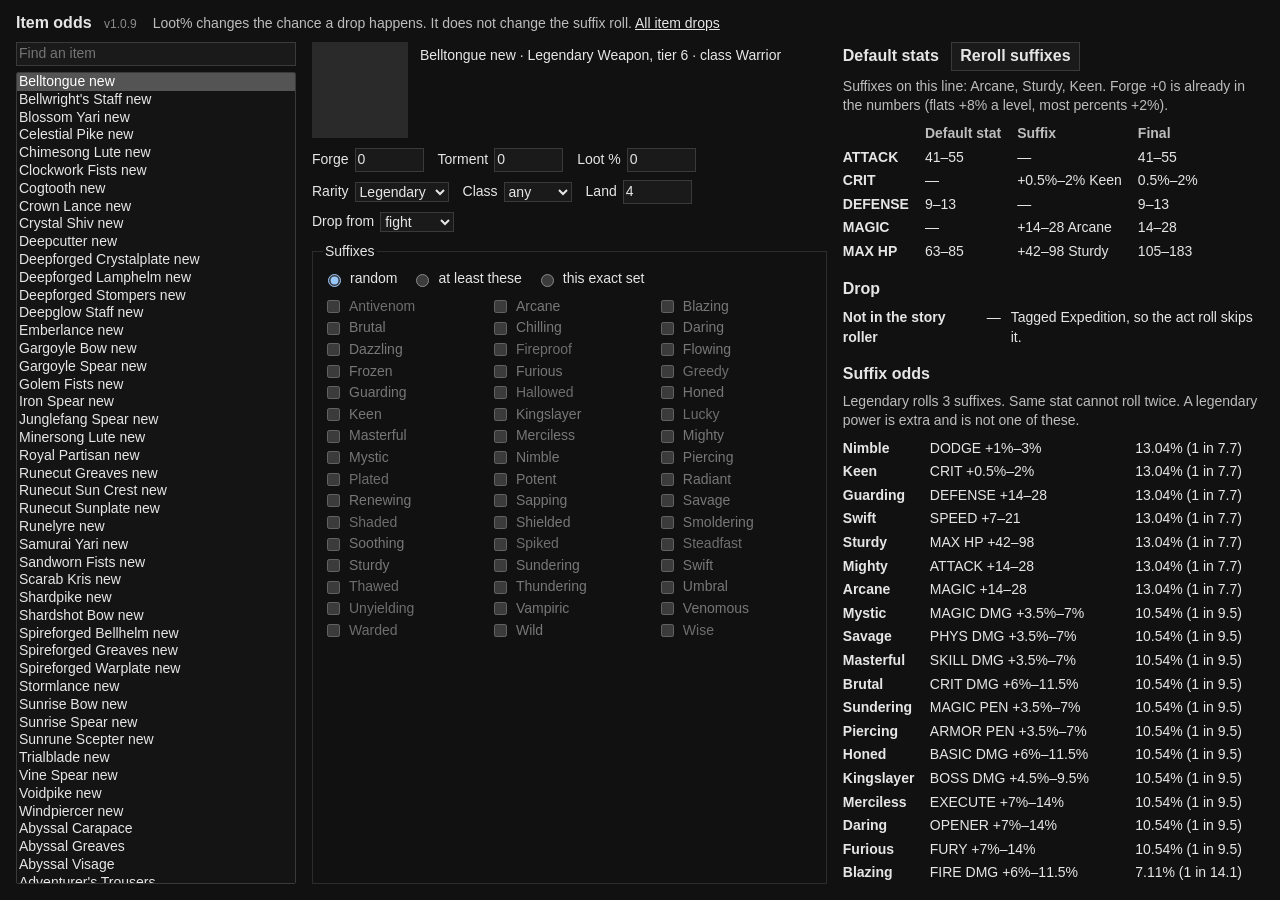
<file: index.html>
<!DOCTYPE html>
<html lang="en">
<head>
  <meta charset="utf-8">
  <title>Item odds</title>
  <link rel="stylesheet" href="styles.css?v=4">
</head>
<body>
  <header class="top">
    <h1>Item odds <span class="version">v1.0.9</span></h1>
    <p class="note">Loot% changes the chance a drop happens. It does not change the suffix roll. <a href="drops.html">All item drops</a></p>
  </header>

  <main class="board">
    <section class="picker">
      <input id="search" type="search" placeholder="Find an item" autocomplete="off">
      <select id="list" size="16"></select>
    </section>

    <section class="work">
      <div class="identity">
        <canvas id="sprite" width="16" height="16"></canvas>
        <div id="meta"></div>
      </div>

      <div class="fields">
        <label>Forge <input id="forge" type="number" min="0" max="10" value="0"></label>
        <label id="tormentField">Torment <input id="torment" type="number" min="0" max="9999" value="0"></label>
        <label id="blightField" hidden>Blightforged <input id="blight" type="checkbox"> <span id="blightNote"></span></label>
        <label>Loot % <input id="loot" type="number" min="0" max="100" value="0" step="1"></label>
        <label>Rarity
          <select id="rarity"></select>
        </label>
        <label>Class
          <select id="class"></select>
        </label>
        <label>Land
          <input id="land" type="number" min="1" max="10" value="4">
        </label>
        <label>Drop from
          <select id="source">
            <option value="fight">fight</option>
            <option value="elite">elite</option>
            <option value="boss">boss</option>
            <option value="treasure">treasure</option>
          </select>
        </label>
      </div>

      <p id="blightDisclaimer" class="disclaimer" hidden>Blightforged items' stats may be lower than the lowest displayed here. This is because blightforged multiplier varies, highest is 1.7x</p>

      <fieldset class="suffixes">
        <legend>Suffixes</legend>
        <div class="modes">
          <label><input type="radio" name="mode" value="random" checked> random</label>
          <label><input type="radio" name="mode" value="atleast"> at least these</label>
          <label><input type="radio" name="mode" value="exact"> this exact set</label>
        </div>
        <div id="affixes"></div>
      </fieldset>
    </section>

    <section class="readout">
      <div class="panel">
        <h2>Default stats <button type="button" id="reroll">Reroll suffixes</button></h2>
        <div id="stats"></div>
      </div>
      <div class="panel">
        <h2>Drop</h2>
        <div id="drop"></div>
      </div>
      <div class="panel odds">
        <h2>Suffix odds</h2>
        <div id="suffix"></div>
      </div>
    </section>
  </main>

  <script src="catalog.js"></script>
  <script src="app.js?v=6"></script>
</body>
</html>
</file>
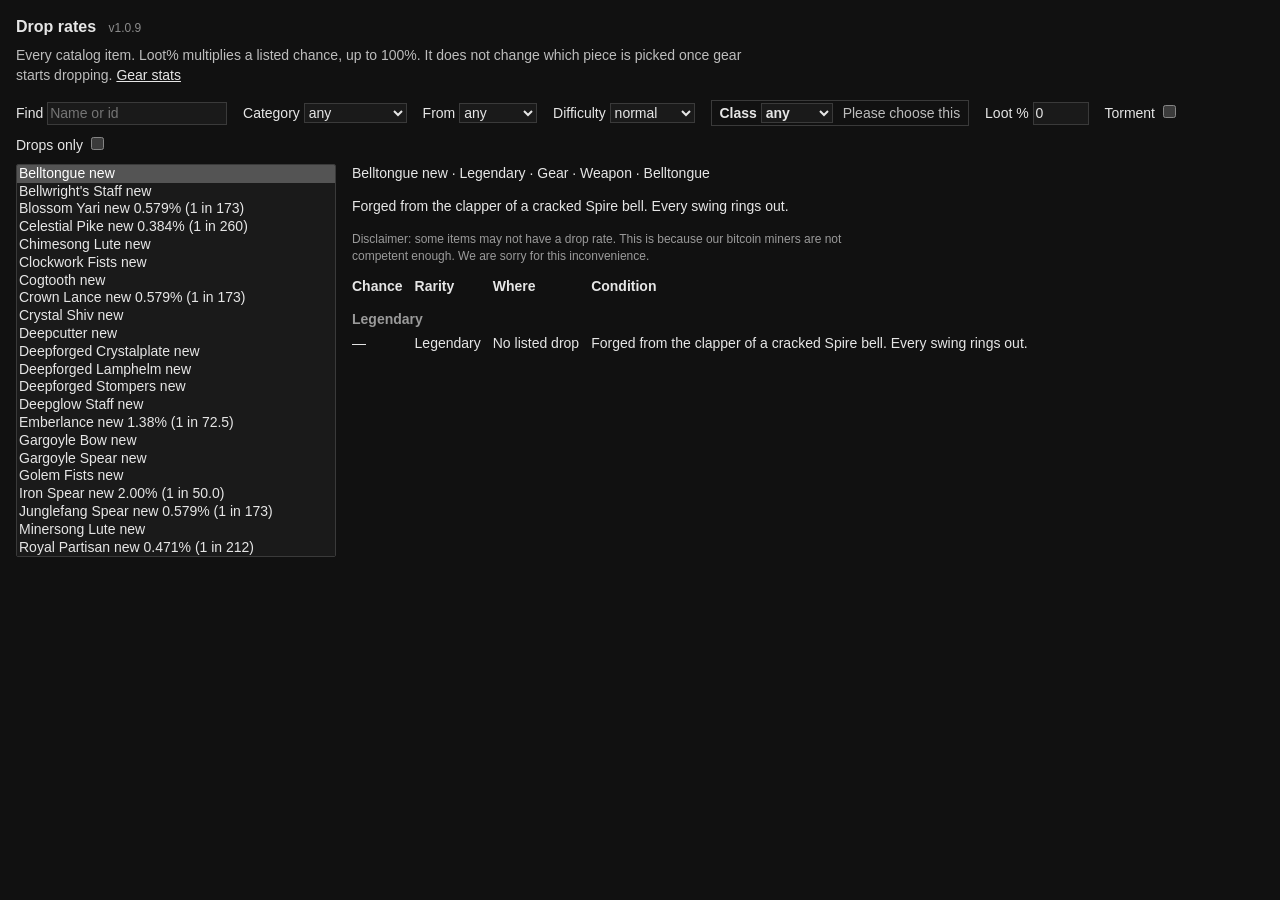
<file: drops.html>
<!DOCTYPE html>
<html lang="en">
<head>
  <meta charset="utf-8">
  <title>Drop rates</title>
  <link rel="stylesheet" href="drops.css?v=1">
</head>
<body>
  <h1>Drop rates <span class="version">v1.0.9</span></h1>
  <p class="note">Every catalog item. Loot% multiplies a listed chance, up to 100%. It does not change which piece is picked once gear starts dropping. <a href="index.html">Gear stats</a></p>

  <div class="fields">
    <label>Find <input id="search" type="search" placeholder="Name or id" autocomplete="off"></label>
    <label>Category <select id="category"></select></label>
    <label>From
      <select id="source">
        <option value="any">any</option>
        <option value="fight">fight</option>
        <option value="elite">elite</option>
        <option value="miniboss">miniboss</option>
        <option value="boss">boss</option>
        <option value="secret">secret</option>
        <option value="treasure">treasure</option>
      </select>
    </label>
    <label>Difficulty <select id="difficulty"></select></label>
    <label id="classField" class="pick">Class <select id="class"></select> <span>Please choose this</span></label>
    <label>Loot % <input id="loot" type="number" min="0" max="100" value="0" step="1"></label>
    <label>Torment <input id="torment" type="checkbox"></label>
    <label>Drops only <input id="dropsOnly" type="checkbox"></label>
  </div>

  <div class="wrap">
    <select id="list" size="22"></select>
    <div>
      <div id="meta"></div>
      <div id="rows"></div>
    </div>
  </div>

  <script src="drops-data.js"></script>
  <script src="drops.js"></script>
</body>
</html>
</file>
<file: styles.css>
:root { color-scheme: dark; }
[hidden] { display: none !important; }

body {
  font: 14px/1.4 ui-sans-serif, sans-serif;
  margin: 0;
  height: 100vh;
  display: flex;
  flex-direction: column;
  color: #e6e6e6;
  background: #111;
  overflow: hidden;
}

.top {
  display: flex;
  align-items: baseline;
  gap: 16px;
  padding: 12px 16px 8px;
}
h1, h2 { font-size: 16px; font-weight: 600; margin: 0; }
.version { font-size: 12px; font-weight: 400; color: #8d8d8d; margin-left: 8px; }
h2 button { margin-left: 8px; }
.note { color: #bdbdbd; margin: 0; }
a { color: #e6e6e6; }
.disclaimer { margin: 8px 0 0; font-size: 12px; color: #9a9a9a; }

.board {
  flex: 1;
  min-height: 0;
  display: grid;
  grid-template-columns: 280px minmax(460px, 1.1fr) minmax(380px, 0.9fr);
  gap: 16px;
  padding: 0 16px 16px;
}
.picker, .work, .readout {
  min-height: 0;
  min-width: 0;
  display: flex;
  flex-direction: column;
}

input, select, button {
  font: inherit;
  color: inherit;
  background: #1a1a1a;
  border: 1px solid #3a3a3a;
}
button { padding: 2px 8px; }
button:disabled { color: #777; }

#search { width: 100%; box-sizing: border-box; }
#list {
  width: 100%;
  margin-top: 6px;
  flex: 1;
  min-height: 0;
  background: #141414;
}

.identity {
  display: flex;
  gap: 12px;
  align-items: flex-start;
}
#sprite {
  image-rendering: pixelated;
  background: #2a2a2a;
  width: 96px;
  height: 96px;
  flex: none;
}
#meta { padding-top: 4px; }

.fields {
  display: flex;
  flex-wrap: wrap;
  gap: 8px 14px;
  margin-top: 10px;
}
.fields label, .modes label {
  display: inline-flex;
  align-items: center;
  gap: 6px;
}
.fields input[type="number"] { width: 4.5em; }

.suffixes {
  flex: 1;
  min-height: 0;
  display: flex;
  flex-direction: column;
  margin: 10px 0 0;
  border: 1px solid #2c2c2c;
  padding: 8px 10px 10px;
}
.modes { display: flex; flex-wrap: wrap; gap: 4px 14px; }
#affixes {
  margin-top: 8px;
  flex: 1;
  min-height: 0;
  overflow: auto;
  display: grid;
  grid-template-columns: repeat(auto-fill, minmax(148px, 1fr));
  align-content: start;
  gap: 2px 8px;
}
#affixes label {
  display: flex;
  align-items: center;
  gap: 6px;
}
#affixes.locked { color: #777; }

.readout { gap: 14px; }
.panel h2 { margin-bottom: 6px; }
.odds {
  flex: 1;
  min-height: 0;
  display: flex;
  flex-direction: column;
}
#suffix {
  flex: 1;
  min-height: 0;
  overflow: auto;
}
#stats p, #suffix p { margin: 0 0 6px; color: #bdbdbd; }
#suffix tr.picked th { color: #fff; }

table { border-collapse: collapse; }
td, th { text-align: left; padding: 2px 10px 2px 0; vertical-align: top; }
.stats td, .stats th { font-variant-numeric: tabular-nums; padding-right: 16px; }
.stats tr:first-child th { color: #bdbdbd; font-weight: 600; }
.zero { color: #6e6e6e; }

@media (max-width: 1100px) {
  body { height: auto; overflow: auto; }
  .board { display: block; }
  .picker, .work, .readout { margin-bottom: 16px; }
  #list { height: 280px; flex: none; }
  #affixes { max-height: 280px; flex: none; }
  #suffix { max-height: 320px; }
}
</file>
<file: drops.css>
:root { color-scheme: dark; }

body {
  font: 14px/1.4 ui-sans-serif, sans-serif;
  margin: 16px;
  color: #e6e6e6;
  background: #111;
}
h1 { font-size: 16px; margin: 0 0 8px; }
.version { font-size: 12px; font-weight: 400; color: #8d8d8d; margin-left: 8px; }
.note { margin-top: 0; max-width: 760px; color: #bdbdbd; }
a { color: #e6e6e6; }
.fields label { margin: 0 12px 8px 0; display: inline-block; }
label.pick { border: 1px solid #3a3a3a; padding: 2px 8px; font-weight: 600; }
label.pick span { color: #bdbdbd; margin-left: 6px; font-weight: 400; }
input, select, button {
  font: inherit;
  color: inherit;
  background: #1a1a1a;
  border: 1px solid #3a3a3a;
}
#search { width: 180px; }
.wrap { display: flex; gap: 16px; align-items: flex-start; }
#list { width: 320px; }
#meta { margin-bottom: 8px; max-width: 640px; }
.disclaimer { max-width: 520px; margin: 0 0 10px; font-size: 12px; color: #9a9a9a; }
table { border-collapse: collapse; }
td, th { text-align: left; padding: 2px 12px 2px 0; vertical-align: top; }
th { font-weight: 600; }
th.group { padding-top: 12px; color: #9a9a9a; }
</file>
